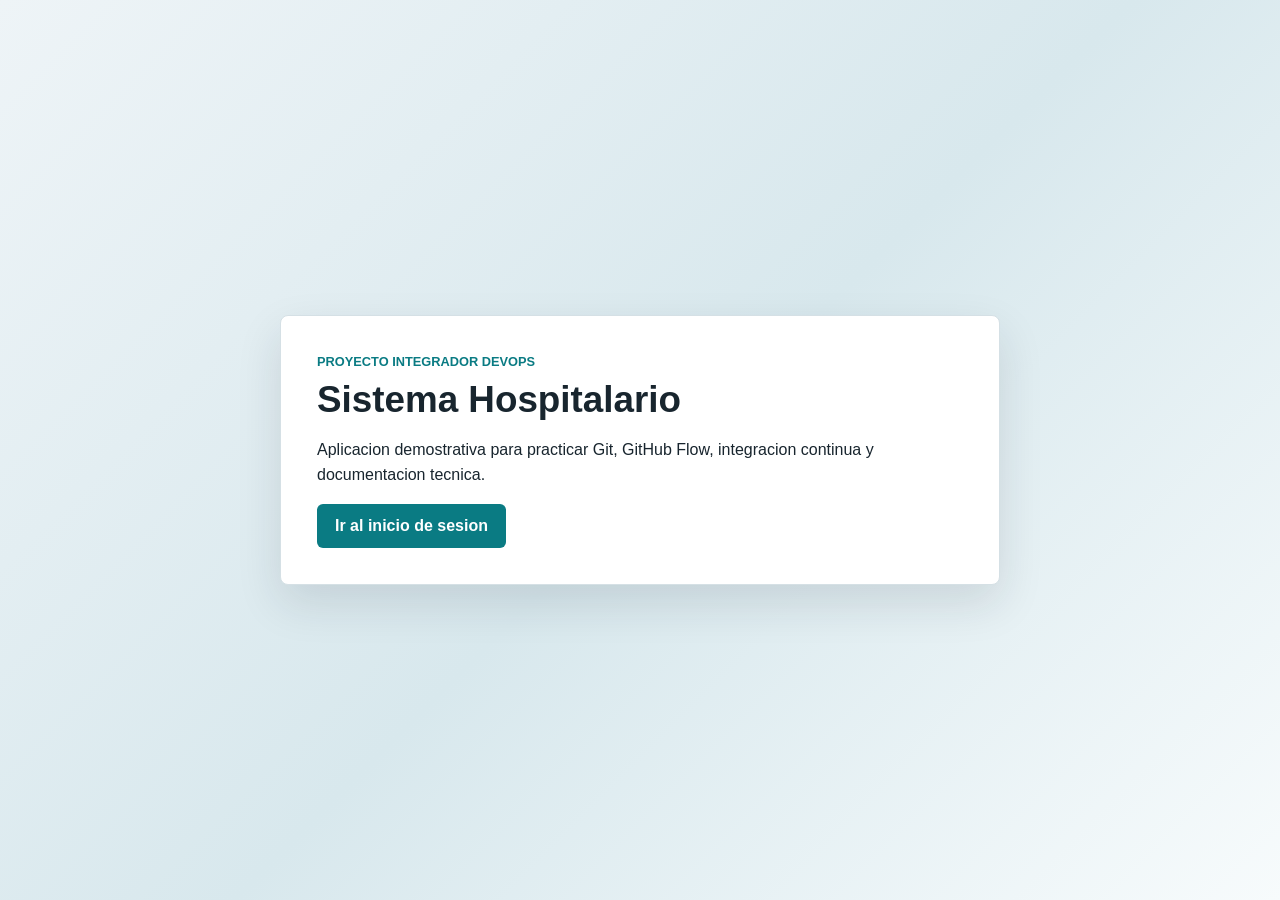
<file: index.html>
<!doctype html>
<html lang="es">
  <head>
    <meta charset="utf-8">
    <meta name="viewport" content="width=device-width, initial-scale=1">
    <title>Sistema Hospitalario DevOps</title>
    <link rel="stylesheet" href="styles.css">
  </head>
  <body>
    <main class="layout">
      <section class="hero">
        <p class="eyebrow">Proyecto integrador DevOps</p>
        <h1>Sistema Hospitalario</h1>
        <p>
          Aplicacion demostrativa para practicar Git, GitHub Flow,
          integracion continua y documentacion tecnica.
        </p>
        <a class="button" href="login.html">Ir al inicio de sesion</a>
      </section>
    </main>
  </body>
</html>
</file>
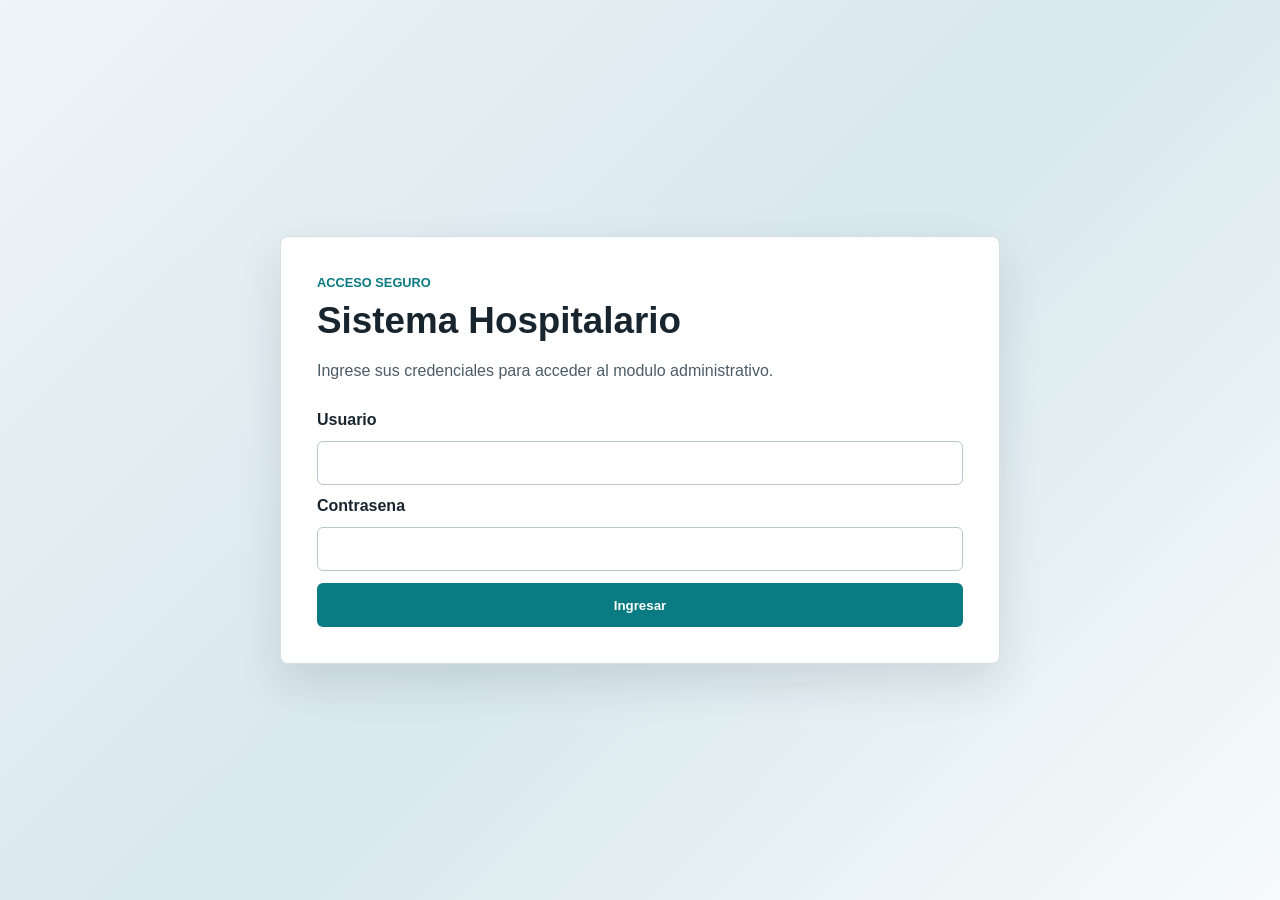
<file: login.html>
<!doctype html>
<html lang="es">
  <head>
    <meta charset="utf-8">
    <meta name="viewport" content="width=device-width, initial-scale=1">
    <title>Inicio de sesion - Sistema Hospitalario</title>
    <link rel="stylesheet" href="styles.css">
  </head>
  <body>
    <main class="layout">
      <section class="login-panel" aria-labelledby="login-title">
        <div>
          <p class="eyebrow">Acceso seguro</p>
          <h1 id="login-title">Sistema Hospitalario</h1>
          <p class="lead">
            Ingrese sus credenciales para acceder al modulo administrativo.
          </p>
        </div>

        <form class="login-form" action="#" method="post">
          <label for="usuario">Usuario</label>
          <input id="usuario" name="usuario" type="text" autocomplete="username" required>

          <label for="password">Contrasena</label>
          <input id="password" name="password" type="password" autocomplete="current-password" minlength="6" required>

          <button type="submit">Ingresar</button>
        </form>
      </section>
    </main>
  </body>
</html>
</file>
<file: styles.css>
:root {
  color-scheme: light;
  font-family: Arial, Helvetica, sans-serif;
  background: #eef4f7;
  color: #18252e;
}

* {
  box-sizing: border-box;
}

body {
  margin: 0;
  min-height: 100vh;
  background: linear-gradient(135deg, #eef4f7 0%, #d8e8ed 52%, #f7fbfc 100%);
}

.layout {
  min-height: 100vh;
  display: grid;
  place-items: center;
  padding: 32px 18px;
}

.hero,
.login-panel {
  width: min(100%, 720px);
  background: #ffffff;
  border: 1px solid #d5e0e5;
  border-radius: 8px;
  box-shadow: 0 18px 45px rgba(24, 37, 46, 0.12);
  padding: 36px;
}

.eyebrow {
  margin: 0 0 8px;
  color: #0a7b83;
  font-size: 0.8rem;
  font-weight: 700;
  letter-spacing: 0;
  text-transform: uppercase;
}

h1 {
  margin: 0;
  font-size: 2.3rem;
  line-height: 1.1;
}

p {
  line-height: 1.6;
}

.lead {
  margin-bottom: 28px;
  color: #4b5c66;
}

.button,
button {
  display: inline-flex;
  justify-content: center;
  align-items: center;
  min-height: 44px;
  padding: 0 18px;
  border: 0;
  border-radius: 6px;
  background: #0a7b83;
  color: #ffffff;
  font-weight: 700;
  text-decoration: none;
  cursor: pointer;
}

.login-form {
  display: grid;
  gap: 12px;
}

label {
  font-weight: 700;
}

input {
  width: 100%;
  min-height: 44px;
  border: 1px solid #b9c8ce;
  border-radius: 6px;
  padding: 0 12px;
  font: inherit;
}

input:focus {
  outline: 3px solid rgba(10, 123, 131, 0.25);
  border-color: #0a7b83;
}

@media (max-width: 520px) {
  .hero,
  .login-panel {
    padding: 26px;
  }

  h1 {
    font-size: 1.9rem;
  }
}
</file>
